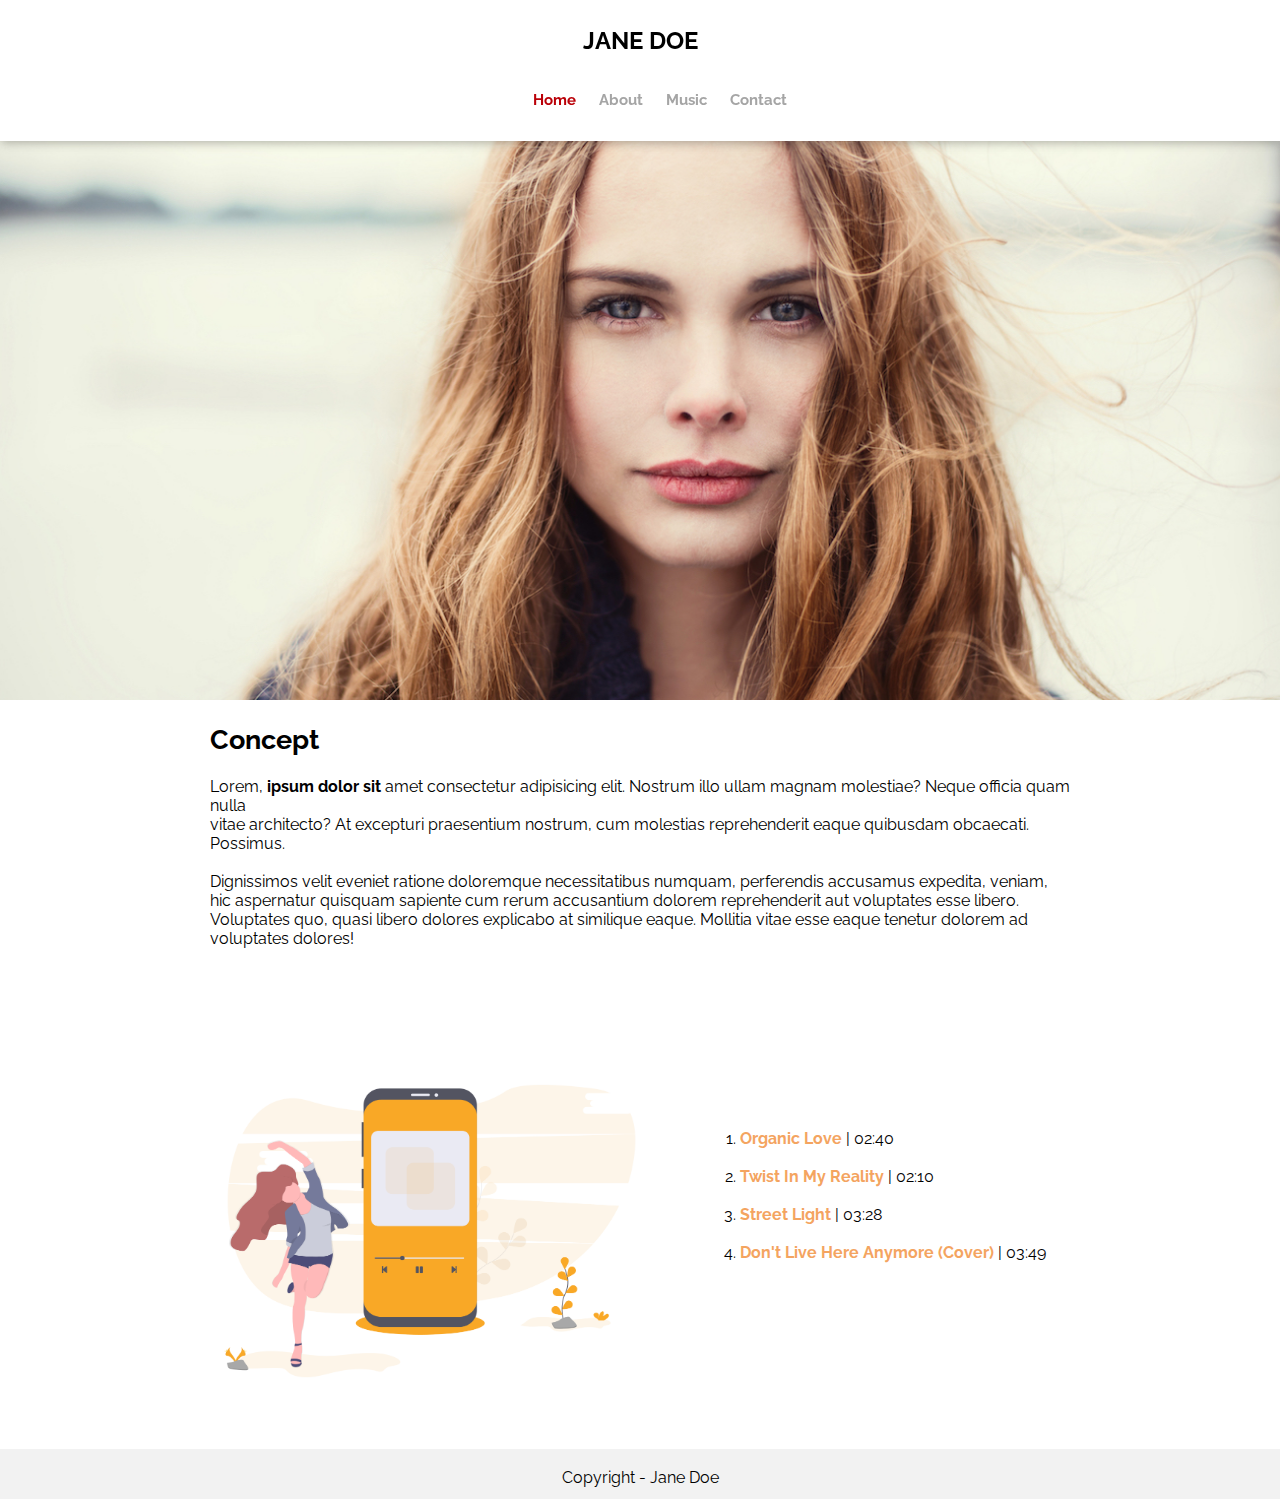
<file: index.html>
<!DOCTYPE html>
<html>
    <head>
        
<meta charset="utf-8">
<title>Jane Doe</title>
<link href="css/styles.css" rel="stylesheet">

    
    </head>
    <body>
                <header>
                    <h1>JANE DOE</h1>
                        
                        <nav>

                        <ul>
                           <li><a href="index.html"><font color="rgba 200, 1, 0.897">Home</font></a></li> 
                            </style>
                            <li><a href="about.html">About</a></li>
                            <li><a href="music.html">Music</a></li>
                            <li><a href="contact.html">Contact</a></li>
                                         </ul>
                                        
                                        </nav>    
                                            
                                        
                                    </header>
                                    <div id="imagem"></div>
                                    <h2>Concept</h2>
                                   <p>
                                       Lorem, <b>ipsum dolor sit</b> amet consectetur adipisicing elit. Nostrum illo ullam magnam molestiae?
                                        Neque officia quam nulla <br> vitae architecto? At excepturi praesentium nostrum, cum molestias reprehenderit eaque quibusdam obcaecati.
                                        Possimus.
                                        <br>
                                        <br>
                                        Dignissimos velit eveniet ratione doloremque necessitatibus numquam, perferendis accusamus expedita, veniam, hic aspernatur quisquam sapiente cum rerum
                                        accusantium dolorem reprehenderit aut voluptates esse libero. Voluptates quo, quasi libero dolores explicabo at similique eaque. Mollitia vitae esse eaque tenetur
                                        dolorem ad voluptates dolores!
                                   </p>
<br><br><br>
                        <br>
                        
                    <p id="ppp">    <img src="image/ilustra.png"
                     width="500" height="350" align="left">
                    </p>
<br><br><br> 


    <ol id="pppp">
                            <li><font color="sandybrown"><b>Organic Love</b></font> | 02:40</li> <br>
                            <li><font color="sandybrown"><b>Twist In My Reality</b></font> | 02:10</li><br>
                            <li><font color="sandybrown"><b>Street Light</b></font> | 03:28</li><br>
                            <li><font color="sandybrown"><b>Don't Live Here Anymore (Cover)</b></font> | 03:49</li><br>
                               </p>
                        </ol>
                            
                    
                    
                                                 </body> 
                                                 <br><br><br><br><br><br><Br><br>
                                                                                                     <div id="rodape">
                       
                                                                                                        <Footer>
                                                       <br>  Copyright - Jane Doe
                                                     </Footer>
                                                 </div>
                                            </html>
</file>
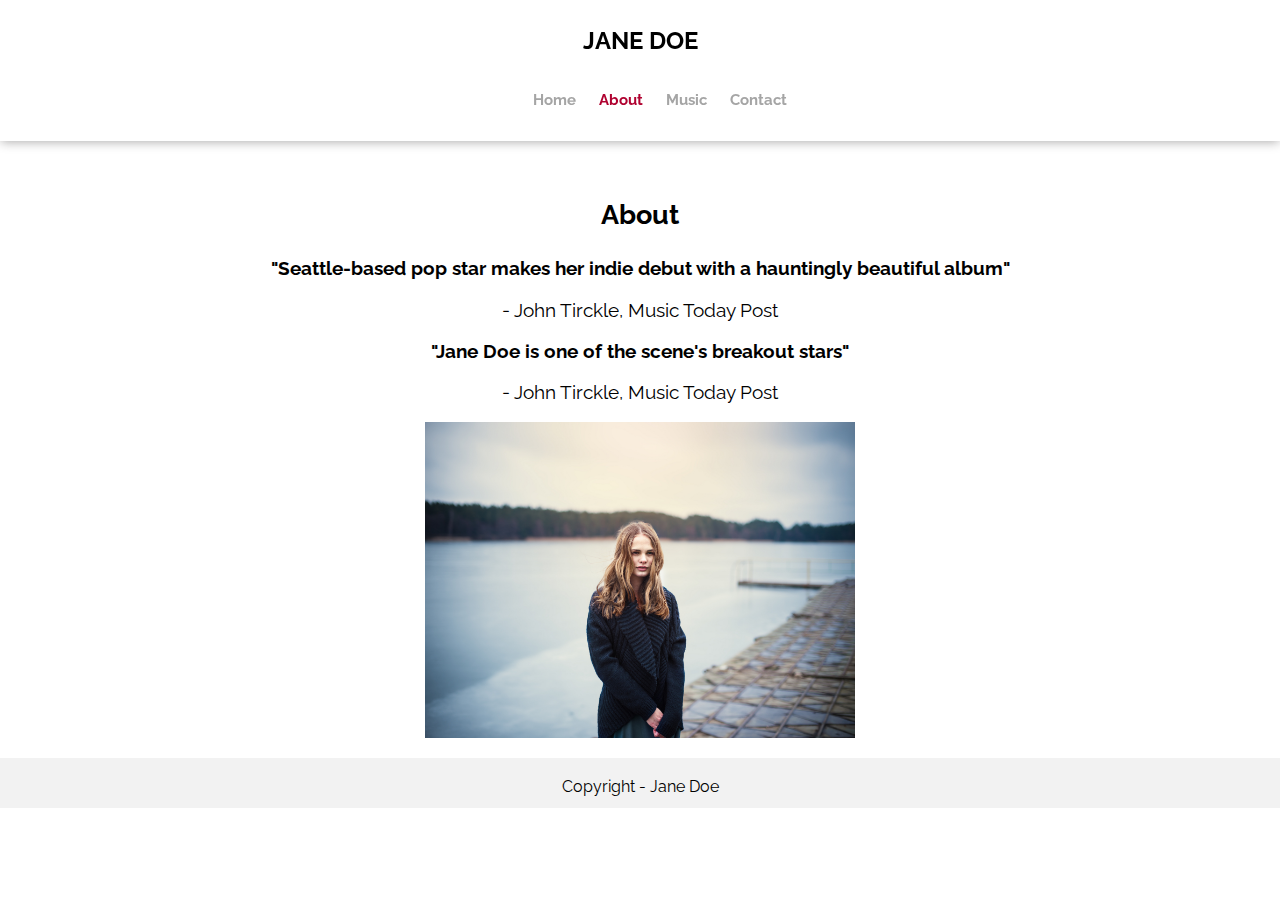
<file: about.html>
<!DOCTYPE html>
<html>
    <head>
<meta charset="utf-8">
<title>Jane Doe</title>
<link href="css/styles.css" rel="stylesheet">
    
    </head>
    <body>
        <header>    
           
            <h1>JANE DOE</h1>



                <nav>
                <ul>
                    <li><a href="index.html">Home</a></li>
                    <li><a href="about.html"><font color="rgb(80, 20, 30)">About</font></a></li>
                    <li><a href="music.html">Music</a></li>
                    <li><a href="contact.html">Contact</a></li>
                                 </ul>
                                </nav>
                                                           
        </header>
        <br><br><br><br><br><br><br><br><br>
        <h3>About</h3>
        <p id="p2"><b>"Seattle-based pop star makes her indie debut with a hauntingly beautiful album"</b></p>
        <p id="p3">- John Tirckle, Music Today Post</p>
        <p id="p2"><b>"Jane Doe is one of the scene's breakout stars"</b></p>
        <p id="p3">- John Tirckle, Music Today Post</p>
        <p id="p4">

<img id="jane2"src="image/jane2.jpg">

        </p>
        
        </body>
        <div id="rodape">
            <Footer>
              <br>  Copyright - Jane Doe
            </Footer>
        </div>

</html>
</file>
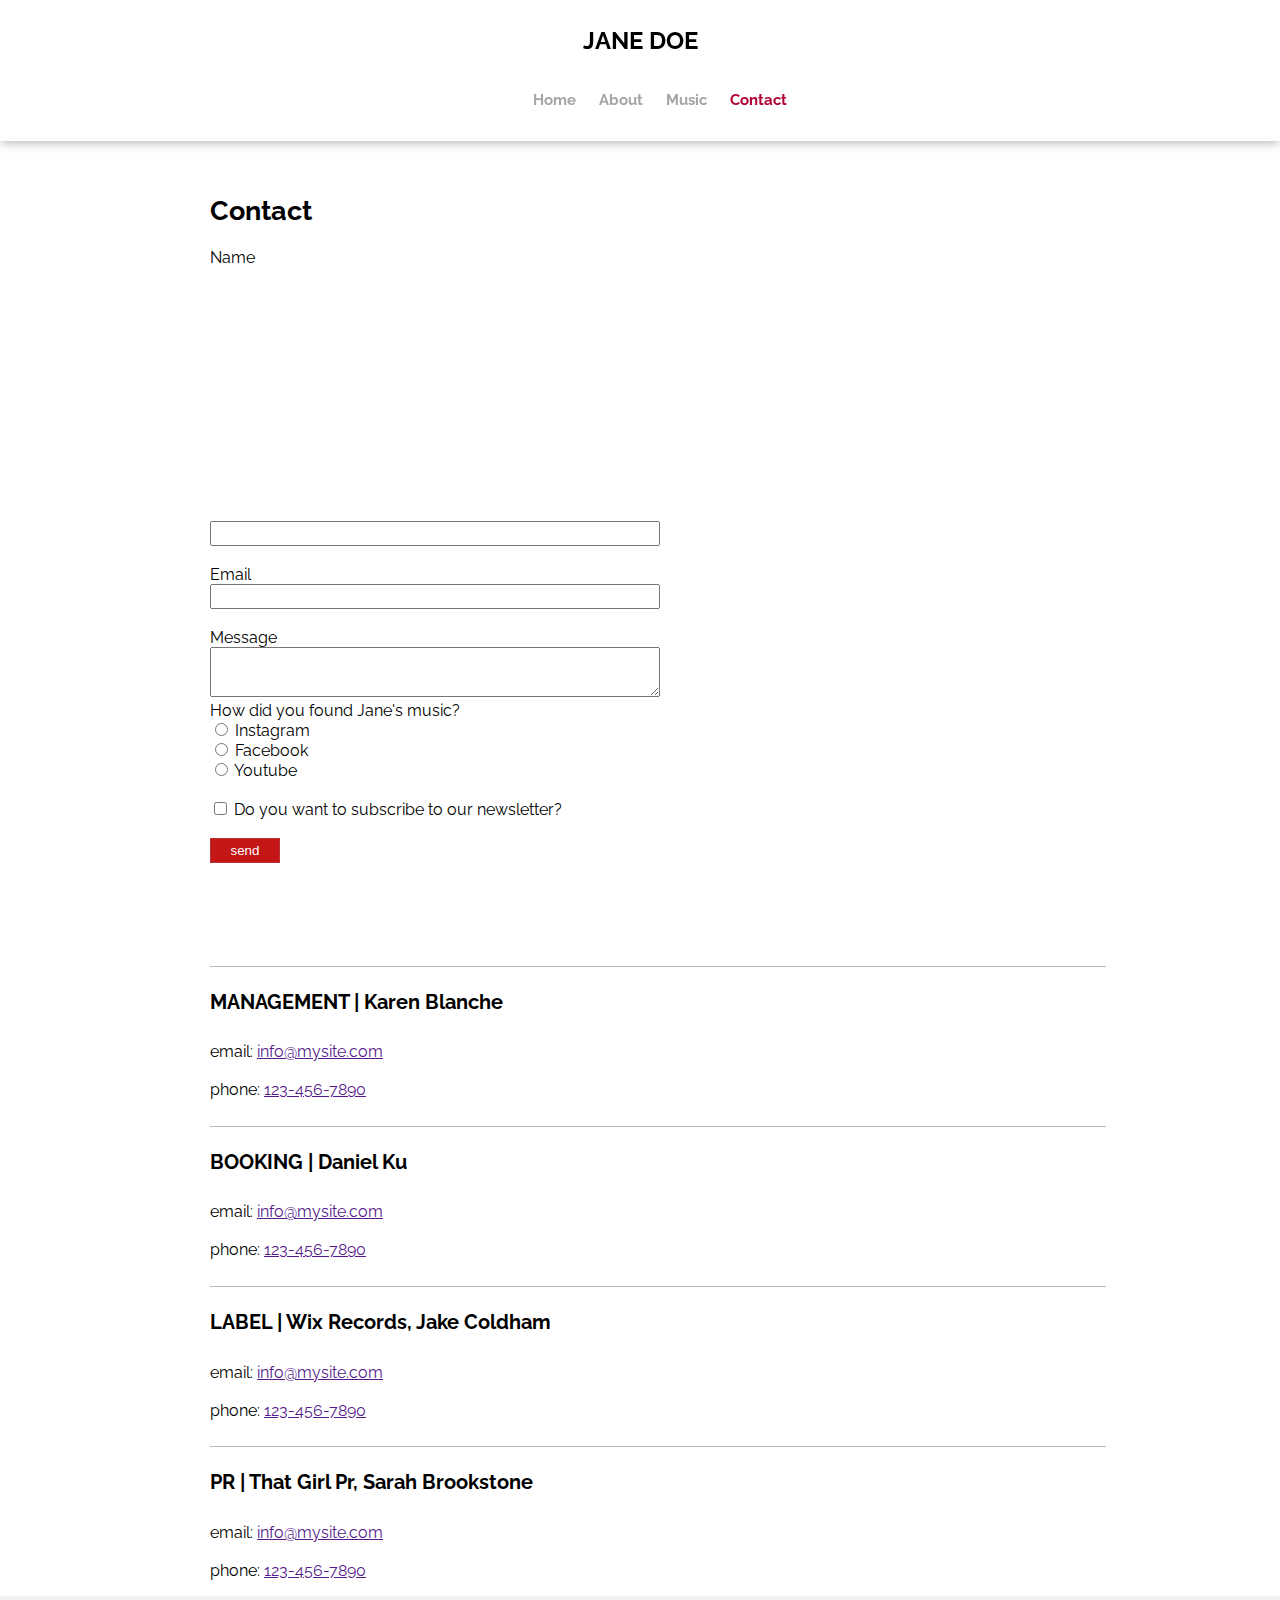
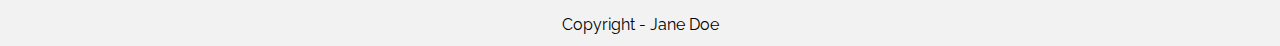
<file: contact.html>
<!DOCTYPE html>
<html>
    <head>
<meta charset="utf-8">
<title>Jane Doe</title>
<link href="css/styles.css" rel="stylesheet">
    
    </head>

        <header>    
           
            <h1>JANE DOE</h1>



                <nav>
                <ul>
                    <li><a href="index.html">Home</a></li>
                    <li><a href="about.html">About</a></li>
                    <li><a href="music.html">Music</a></li>
                    <li><a href="contact.html"><font color="rgb(80, 20, 30)">Contact</font></a></li>
                                 </ul>
                                </nav>
                                                           
        </header>
        <br><br><br><br><br><br><br><br><br>
        <iframe id="ifram" src="https://www.google.com/maps/embed?pb=!1m14!1m8!1m3!1d3656.0479757035764!2d-46.6775306!3d-23.6026123!3m2!1i1024!2i768!4f13.1!3m3!1m2!1s0x94ce50ab7feb4519%3A0x739f0ddb0439cf94!2sDigital%20House%20S%C3%A3o%20Paulo!5e0!3m2!1spt-BR!2sbr!4v1588198761814!5m2!1spt-BR!2sbr" width="370" height="350" frameborder="0" style="border:0;" allowfullscreen="" aria-hidden="false" tabindex="0" display="block" align="right"></iframe>
        <h2>Contact</h2>
        
    
     <form name="contato" method="POST" data-netlify="true" action="sucess.html"> 
                             <label>
                Name
            </label><br>

            <input id="put" type="text" name="name" id="name">
            <label><br><br>
                Email
            </label><br>
            <input id="put" type="text" name="email" id="email">      
          
            <br>
            <label><br>
                Message

            </label><br>
            <textarea id="formn" name="message" id="message"></textarea>

       <br>     

        <label id="p4">
            How did you found Jane's music?
        </label><br>

        <input id="input" type="radio" name="onde conheceu"  value="Instagram">
        <label>Instagram</label><br>
        <input id="input" type="radio" name="onde conheceu" value="Facebook">
        <label>Facebook</label><br>
        <input id="input" type="radio" name="onde conheceu" value="Youtube">
        <label>Youtube</label>
<br><br>
<input id="input1" type="checkbox" name="inscrever em nosso jornal" value="sim"/>
<label>Do you want to subscribe to our newsletter?</label>  
<br>
<br>
    <label for="enviar"></label>
    <button id="but" type="submit" id="enviar">send</button>

     </form>
<br><br><br><br>
<div id="management">

    <h4>MANAGEMENT | Karen Blanche</h4>
    <p id="p5">
      email: <a href="">info@mysite.com</a> <br><br>
      phone: <a href="">123-456-7890</a>
    </p>
        <h4>
            BOOKING | Daniel Ku
        </h4>
        <p id="p5">
            email: <a href="">info@mysite.com</a> <br><br>
      phone: <a href="">123-456-7890</a>
        </p>
        <h4>
            LABEL | Wix Records, Jake Coldham
        </h4>
        <p id="p5">
            email: <a href="">info@mysite.com</a> <br><br>
      phone: <a href="">123-456-7890</a>
        </p>
        <h4>
            PR | That Girl Pr, Sarah Brookstone
        </h4>
        <p id="p5">
            email: <a href="">info@mysite.com</a> <br><br>
      phone: <a href="">123-456-7890</a>
        </p>

</div>





</body>
        <div id="rodape">
            <Footer>
              <br>  Copyright - Jane Doe
            </Footer>
        </div>

</html>
</file>
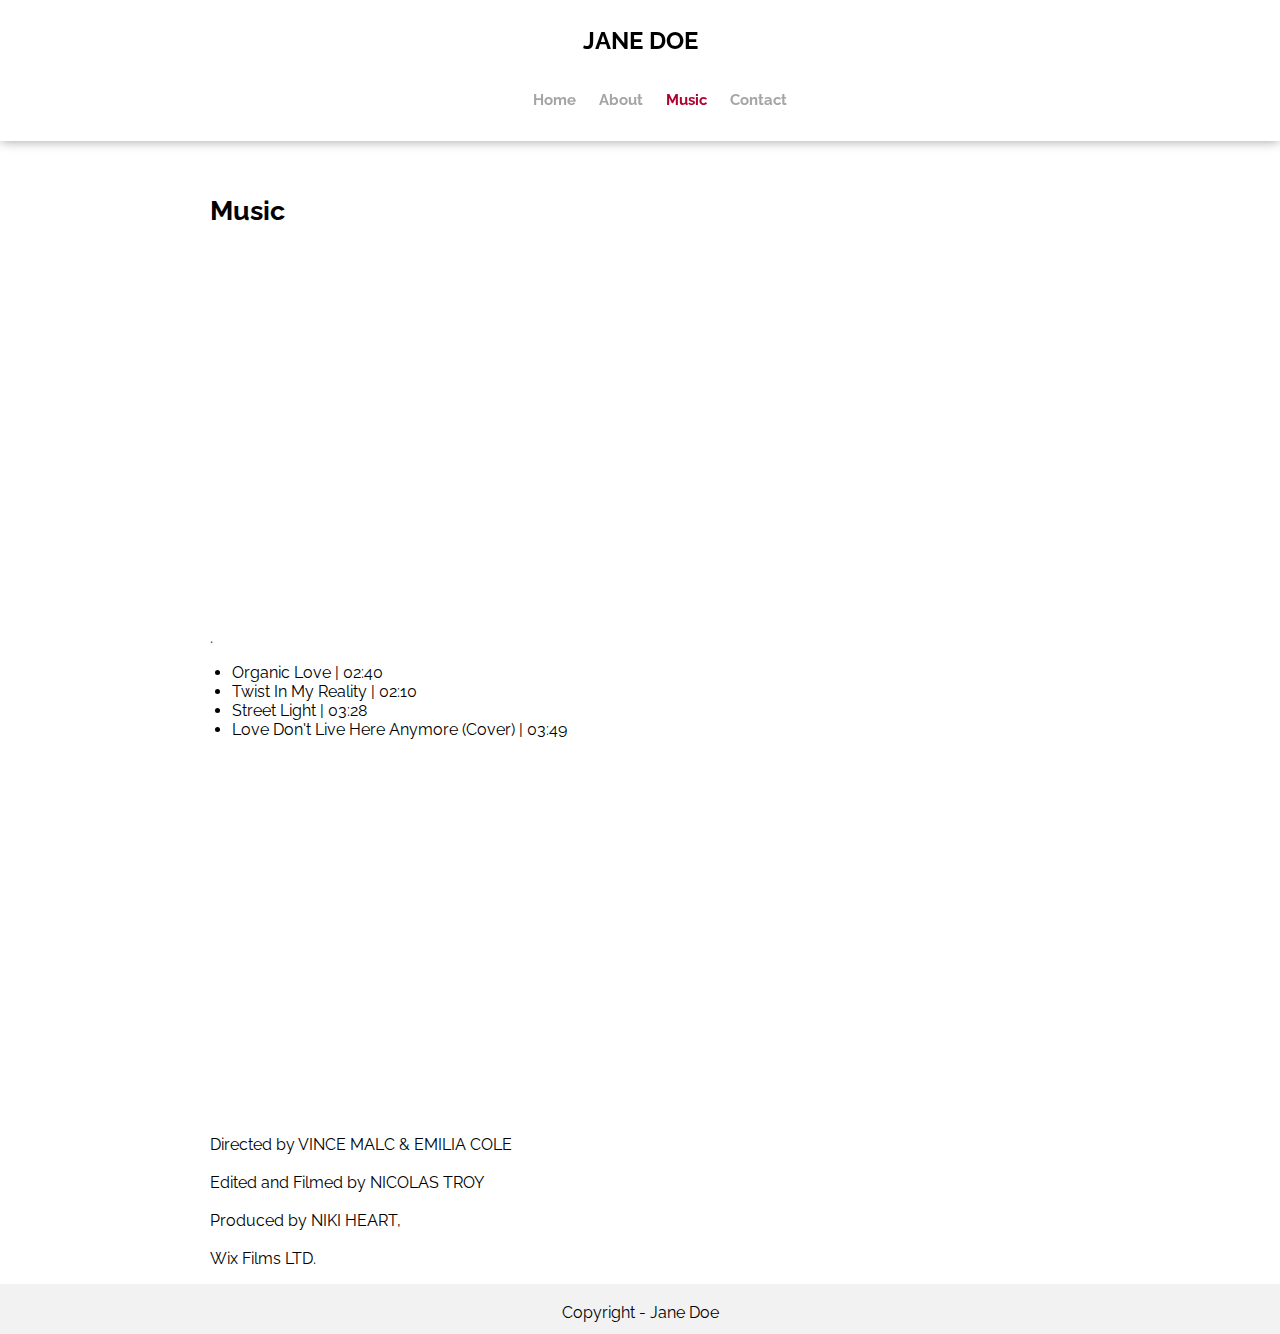
<file: music.html>
<!DOCTYPE html>
<html>
    <head>
<meta charset="utf-8">
<title>Jane Doe</title>
<link href="css/styles.css" rel="stylesheet">
    
    </head>
    <body>
        <header>    
            
            <h1>JANE DOE</h1>



                <nav>
                                    <ul>
                    <li><a href="index.html">Home</a></li>
                    <li><a href="about.html">About</a></li>
                    <li><a href="music.html"><font color="rgb(80, 20, 30)">Music</font></a></li>
                    <li><a href="contact.html">Contact</a></li>
                                 </ul>
                                                         </nav>
                                
                         
         

</header>
<br><br><br><br><br><br><br><br><br>
<h2>Music</h2>
<iframe src="https://player.vimeo.com/video/135166028" width="640" height="360" frameborder="0" allow="autoplay; fullscreen" allowfullscreen></iframe>
<p><a href="https://vimeo.com/135166028"><a href="https://vimeo.com/wixcontent"></a><a href="https://vimeo.com"><//a><a>.</p>
    <ul id="musi">

    <li style="color:black">Organic Love | 02:40</li>
    <li style="color:black">Twist In My Reality | 02:10</li>
    <li style="color:black">Street Light | 03:28</li>
    <li style="color:black">Love Don't Live Here Anymore (Cover) | 03:49</li>
</ul>
<iframe src="https://player.vimeo.com/video/134861419" width="640" height="360" frameborder="0" allow="autoplay; fullscreen" allowfullscreen></iframe>
<p><a href="https://vimeo.com/134861419"></a> <a href="https://vimeo.com/wixcontent"></a>  <a href="https://vimeo.com"></a></p>
<p id="p4">
    Directed by VINCE MALC & EMILIA COLE
    <BR>
        <BR>
            Edited and Filmed by NICOLAS TROY
            <BR><BR>
                Produced by NIKI HEART,
                <BR><BR>
                    Wix Films LTD.
</p>

</body>
<div id="rodape">
    <Footer>
      <br>  Copyright - Jane Doe
    </Footer>
</div>
</html>
</file>
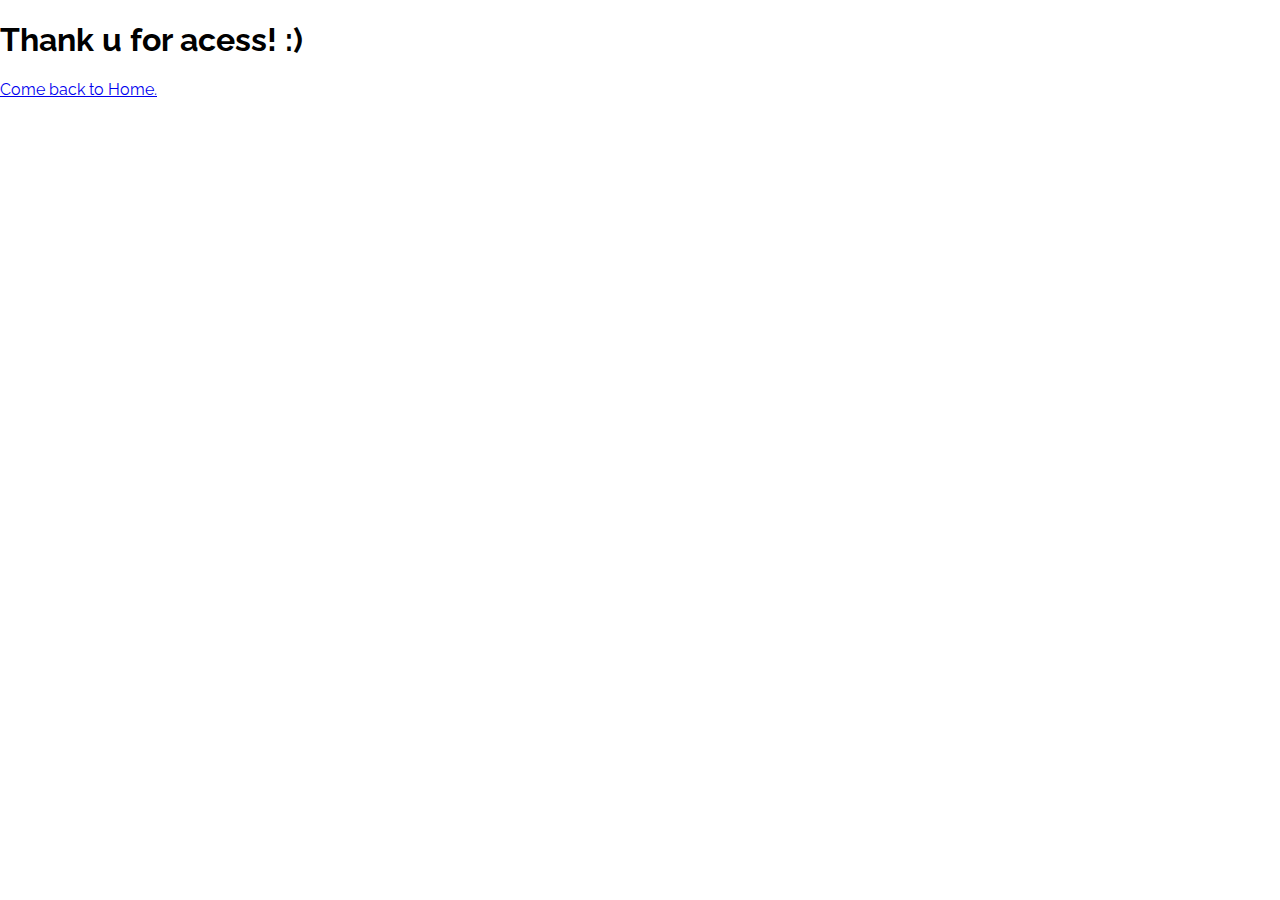
<file: sucess.html>
<!DOCTYPE html>
<html>
    <head>
        
<meta charset="utf-8">
<title>Jane Doe</title>
<link href="css/styles.css" rel="stylesheet">

    
    </head>
    <body>
        <h1>Thank u for acess! :)</h1>
        <p id="pp">
            <a href="index.html">Come back to Home.</a>
        </p>
        </body>
        </html>
</file>
<file: css/styles.css>
@import url('https://fonts.googleapis.com/css2?family=Raleway:wght@400;700&display=swap');
*{
    box-sizing: border-box;
}
body{
    font-family: 'Raleway', sans-serif;
    border: 0;
    padding: 0;
    margin:0px;
               
     }
    
header {
    text-align: center;
    width: 100%;
    top: 0;
    left: 0px;
    background: #FFF;
    font-size: 12px;
    padding-top: 10px;
    position:fixed;
    box-shadow: 0px 2px 10px -1px rgba(29, 27, 27, 0.363);
    }
    
    
        nav {
        list-style: none;
        padding-left: 0;      
    }       
        nav ul li a {
        text-decoration: none;
        color:rgb(165, 165, 165);
        font-weight: bold;         
        }
                     
    
        nav ul li {
            display:inline-block;
            padding:20px 10px;
            font-size: 15px;
             }
            
                            



#imagem{
    background-image: url('../image/jane.jpg'); 
    background-size: 100%;
    background-position: top;
    height: 700px;   
    background-repeat: no-repeat;
    
}

    h2{
        margin-left: 210px;
        font-size: 170%
    }
    p{
        margin-left: 210px;
        margin-right: 210px;
    }
    ol{
        color: black;
    }
    footer{
        
        text-align: center;
        height: 50px;
        width: 100%;
        background-color: rgba(240, 240, 240, 0.856);

            }
            
h3{
    text-align: center;
font-size: 170%;
}
#p2{
    text-align: center;
    font-size: 120%;
}
#p3{
    text-align: center;
    font-size: 120%;
}
#jane2{
    width: 50%;
    height: 50%;
    margin-left: 25%;

}
iframe{
    margin-left: 15%;
}
a:hover{
    color: brown;
}
#musi{
    margin-left: 15%;
}

form{
    margin-left: 210px;
}


#formn{
    height: 50px;
    width: 450px;
}


#put{
    width: 450px;
    height: 25px;


}



h4{
    margin-left: 210px;
    margin-right: 210px;
    font-size: 20px;
    border-top: solid 1px rgb(182, 182, 182);
    height: 50px;
    width: 70%;
    padding-top: 30px;
    line-height: 10px;
}

#p5{
    margin-left: 210px;

}
#ifram{
    margin-right: 200px;
    margin-left: 108px;
}
#but{
    height: 25px;
    width:70px ;
    background-color: rgb(196, 22, 22);
    color: white;
    border: solid 1px rgb(182, 52, 52)
}

#pp{
    margin-left: 0;
}
#ppp{
    margin-left: 180px;
    }
    #li2{
        margin-left: 200px;

    }
    #pppp{
        margin-left: 700px;
    }
</file>
